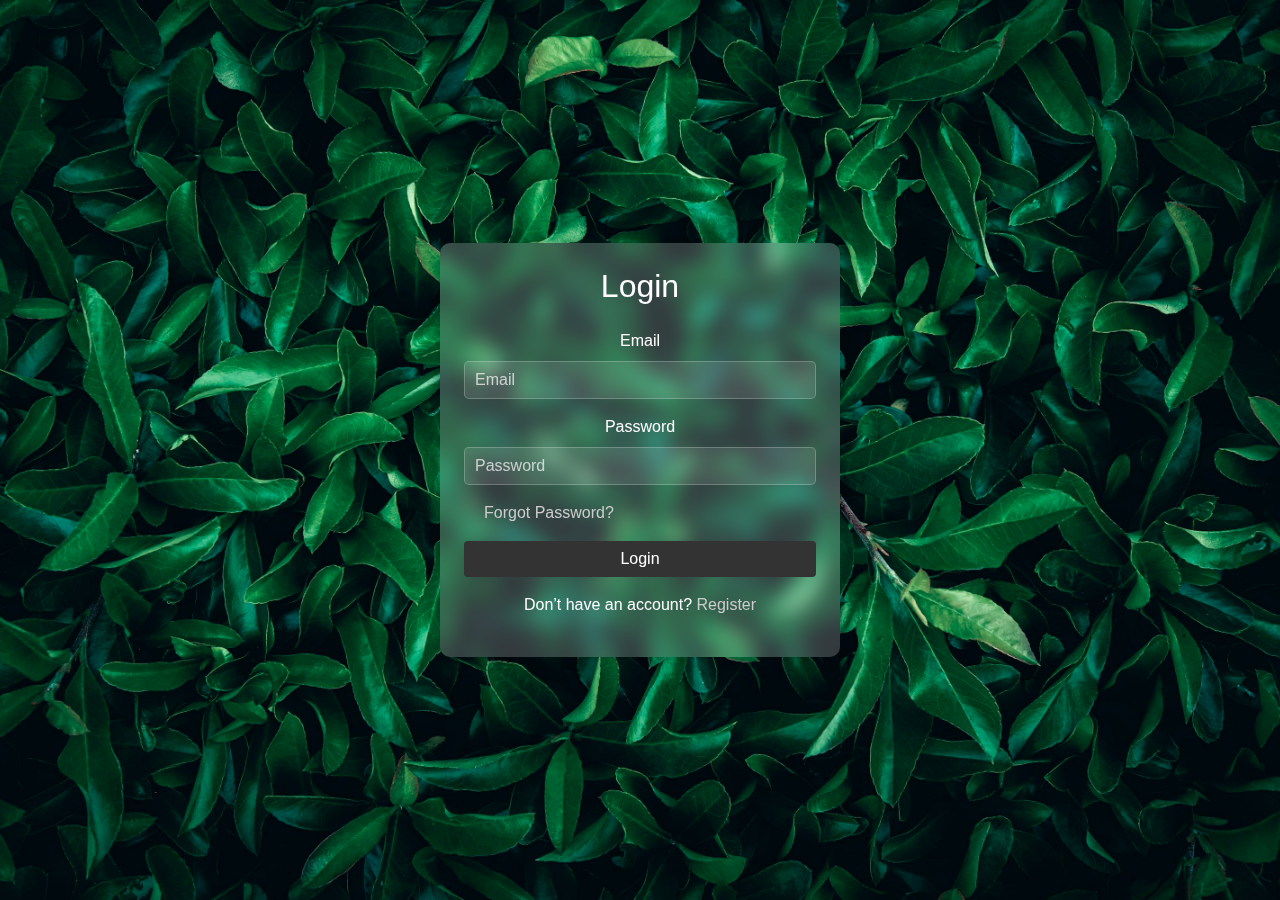
<file: index.html>
<!DOCTYPE html>
<html lang="en">
<head>
    <meta charset="UTF-8">
    <meta name="viewport" content="width=device-width, initial-scale=1.0">
    <title>Login Page</title>
    <link href="https://maxcdn.bootstrapcdn.com/bootstrap/4.5.2/css/bootstrap.min.css" rel="stylesheet">
    <link rel="stylesheet" href="/assets/css/loginCss.css">
</head>
<body>

<div class="background-container">
<!-- Login Form -->
    <div class="login-container text-center" id="loginForm">
        <div class="login-box p-4">
            <h2 class="mb-4">Login</h2>
            <form>
                <div class="form-group">
                    <label for="email">Email</label>
                    <input type="email" class="form-control custom-input" id="email" placeholder="Email">
                </div>
                <div class="form-group">
                    <label for="password">Password</label>
                    <input type="password" class="form-control custom-input" id="password" placeholder="Password">
                </div>
                <div class="form-group form-check d-flex justify-content-between">
                    <a href="#" class="text-secondary">Forgot Password?</a>
                </div>
                <button type="button" id="btnLogin" class="btn btn-dark btn-block">Login</button>
            </form>
            <p class="mt-3">Don’t have an account? <span class="text-primary" id="toSignupForm" style="cursor: pointer;">Register</span></p>
        </div>
    </div>

<!-- Signup Form -->
    <div class="login-container text-center" id="signupForm" style="display: none;">
        <div class="login-box p-4">
            <h2 class="mb-4">Signup</h2>
            <form>
                <div class="form-group">
                    <label for="signupEmail">Email</label>
                    <input type="email" class="form-control custom-input" id="signupEmail" placeholder="Email">
                </div>
                <div class="form-group">
                    <label for="signupPassword">Password</label>
                    <input type="password" class="form-control custom-input" id="signupPassword" placeholder="Password">
                </div>
                <div class="form-group">
                    <label for="role">Role</label>
                    <select class="form-control custom-input" id="role">
                        <option value="MANAGER">Manager</option>
                        <option value="ADMINISTRATIVE">Administrative</option>
                        <option value="SCIENTIST">Scientist</option>
                        <option value="OTHER">Other</option>
                    </select>
                </div>
                <button type="button" id="btnSignup" class="btn btn-dark btn-block">Signup</button>
            </form>
            <p class="mt-3">Already have an account? <span class="text-primary" id="toLoginForm" style="cursor: pointer;">Login</span></p>
        </div>
    </div>
</div>

<script src="assets/js/jquery-3.6.1.min.js"></script>
<script src="controllers/LoginController.js"></script>
</body>
</html>
</file>
<file: assets/css/loginCss.css>
.background-container {
    background-image: url('/assets/images/photo-1684498887952-c7117fdffce3.jpeg'); /* Replace with your background image path */
    background-size: cover;
    background-position: center;
    height: 100vh;
    display: flex;
    align-items: center;
    justify-content: center;
}

.login-container {
    max-width: 400px;
    width: 100%;
}

.login-box {
    background: rgba(255, 255, 255, 0.2);
    backdrop-filter: blur(10px);
    border-radius: 10px;
    padding: 30px;
    position: relative;
    box-shadow: 0px 4px 12px rgba(0, 0, 0, 0.1);
}

.login-box .close {
    position: absolute;
    top: 15px;
    right: 15px;
    color: #fff;
    font-size: 24px;
}

.login-box h2,
.login-box p {
    color: #fff;
}

.login-box .form-check-label {
    color: #ccc;
}

.login-box .text-secondary, .login-box .text-primary {
    color: #ccc !important;
}

.login-box .btn-dark {
    background-color: #333;
    color: #fff;
    border: none;
}

.login-box .btn-dark:hover {
    background-color: #555;
}

.custom-input {
    background-color: rgba(255, 255, 255, 0.1);
    border: 1px solid rgba(255, 255, 255, 0.3);
    color: #fff;
    padding-left: 10px;
    border-radius: 5px;
}

.custom-input::placeholder {
    color: rgba(255, 255, 255, 0.7);
}

.custom-input option {
    background-color: rgba(0, 0, 0, 0.7);
    color: #fff;
}

label {
    color: #fff;
}

.input-icon {
    position: absolute;
    top: 50%;
    left: 10px;
    transform: translateY(-50%);
    color: rgba(255, 255, 255, 0.7);
    font-size: 18px;
}
</file>
